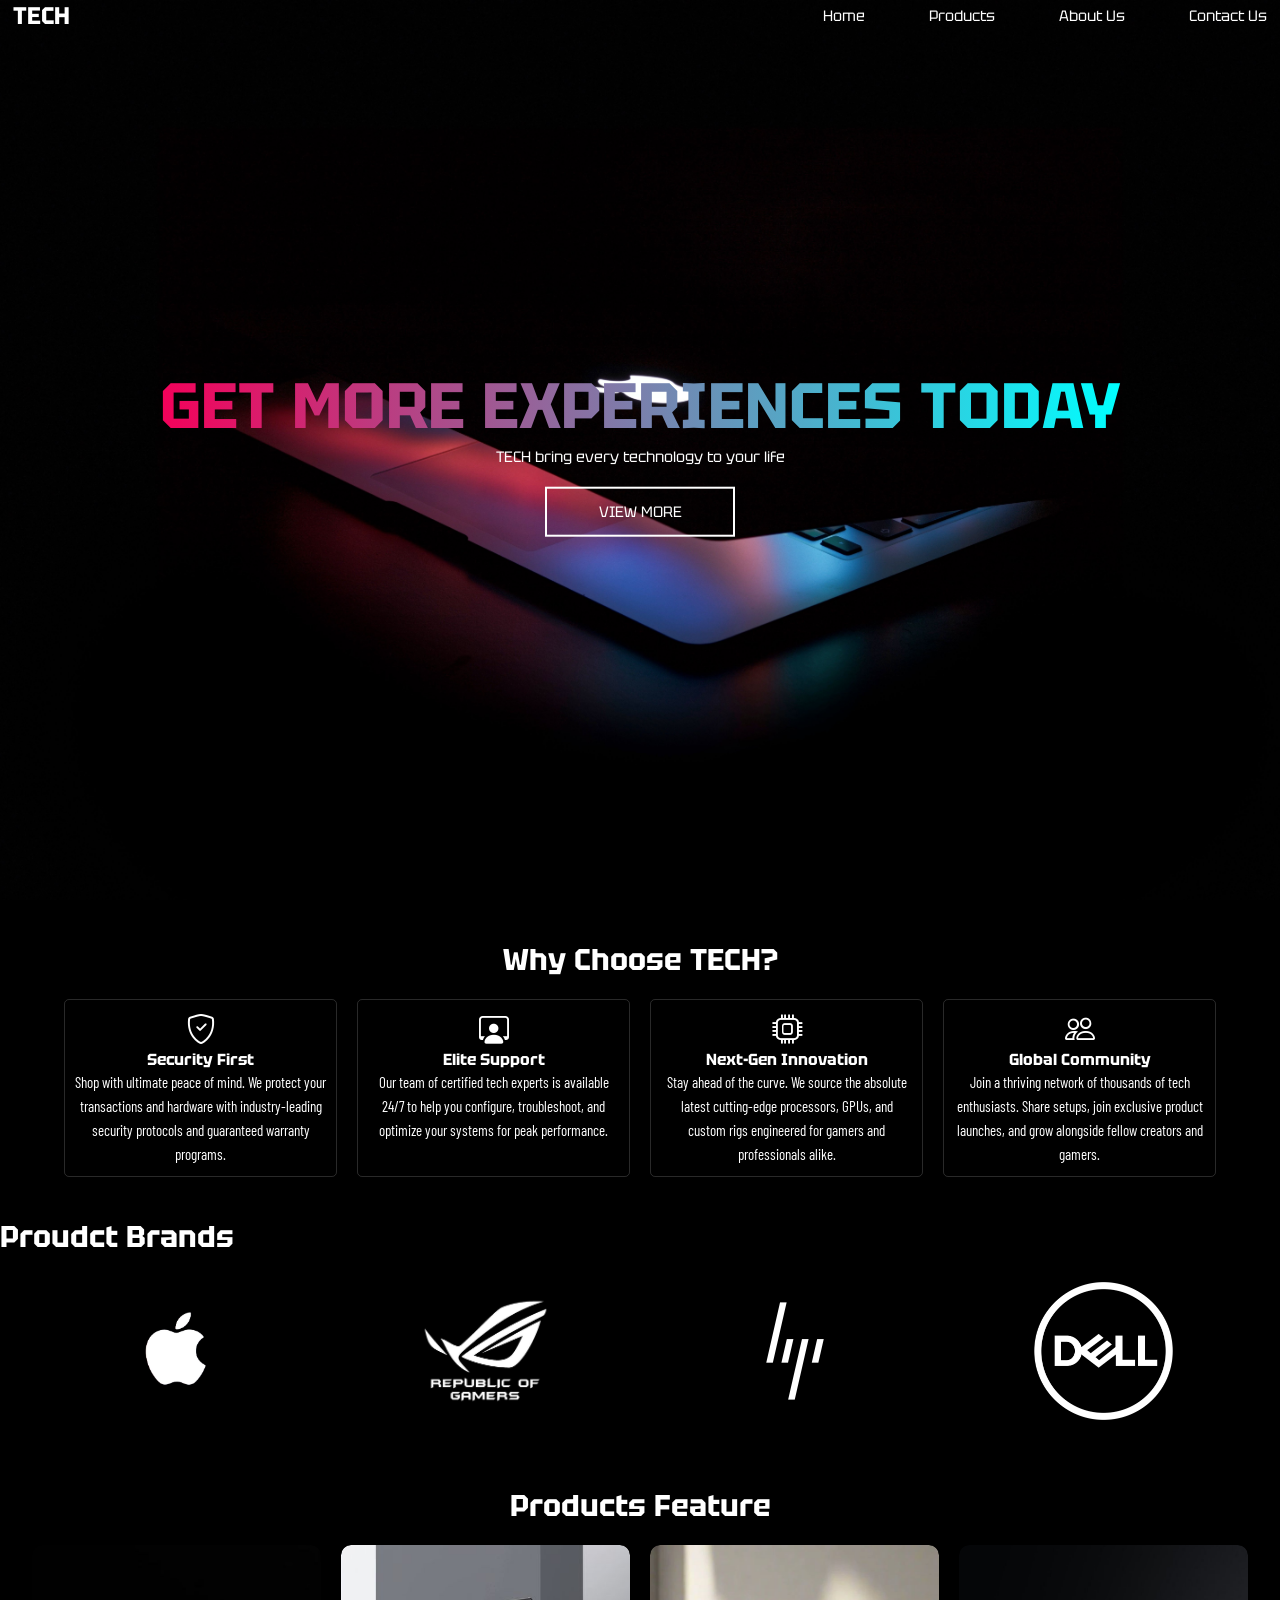
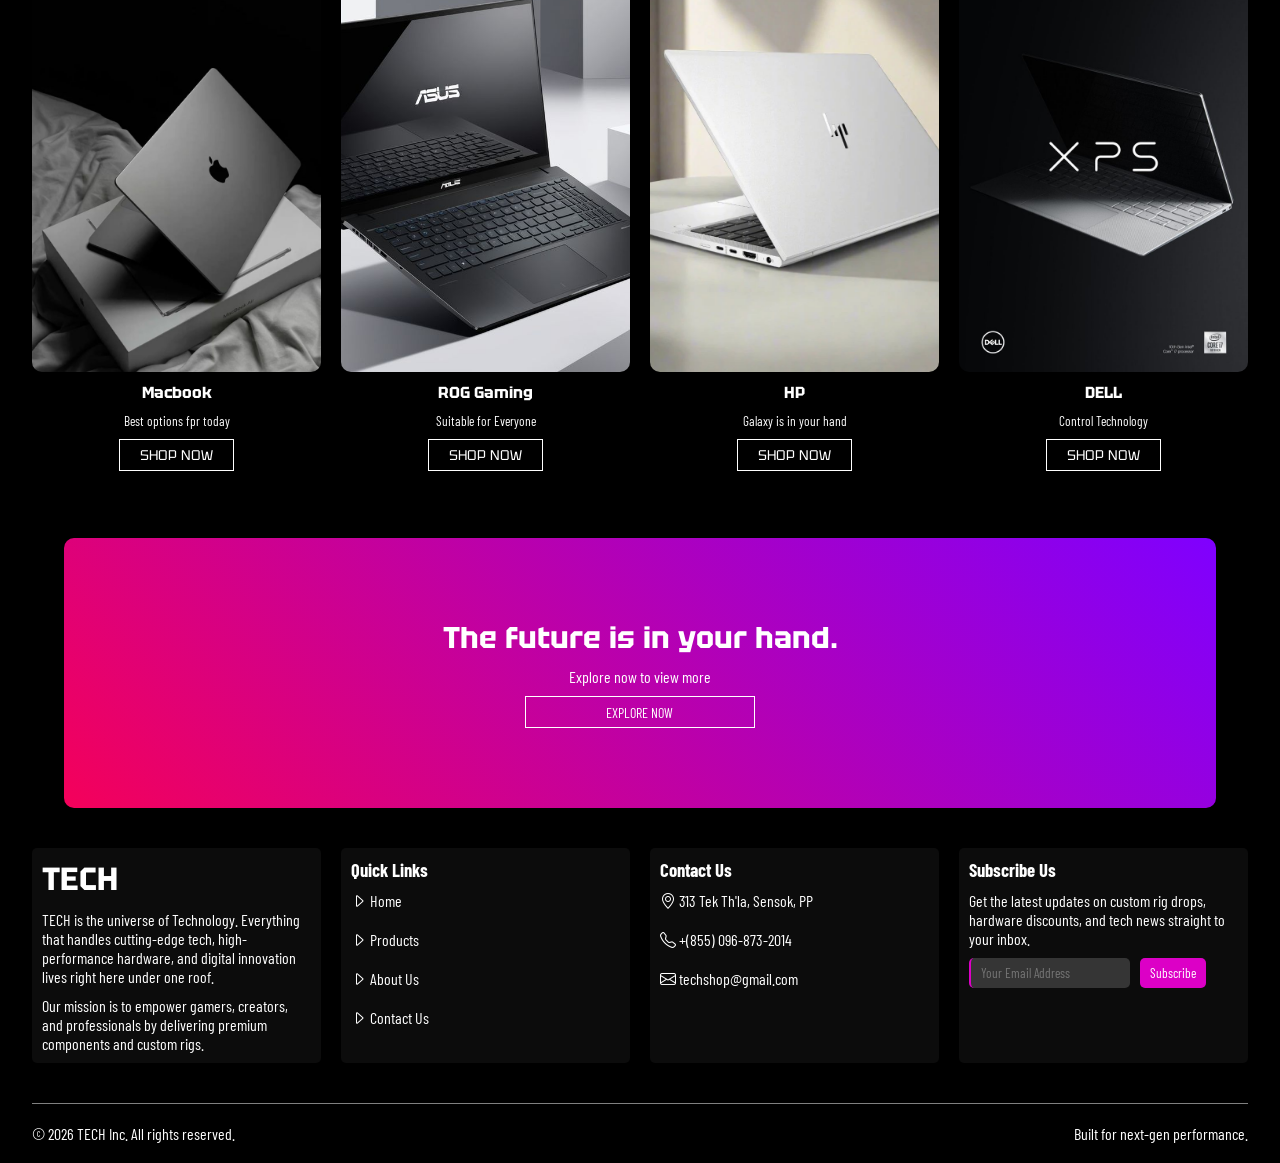
<file: index.html>
<!DOCTYPE html>
<html lang="en">
<head>
    <meta charset="UTF-8">
    <meta name="viewport" content="width=device-width, initial-scale=1.0">
    <title>Computer Shop</title>
    <link rel="stylesheet" href="./styles.css">
    <link rel="stylesheet" href="https://cdn.jsdelivr.net/npm/bootstrap-icons/font/bootstrap-icons.css">
    <link href='https://fonts.googleapis.com/css?family=Tektur' rel='stylesheet'>
    <link href='https://fonts.googleapis.com/css?family=Barlow Condensed' rel='stylesheet'>
</head>
<body>
    <div class="container">
        <div class="section-1">
            <div class="header">
                <div class="logo">
                    <h2>TECH</h2>
                </div>

                <div class="nav-bar">
                    <ul>
                        <li><a href="./index.html">Home</a></li>
                        <li><a href="./Products/product.html">Products</a></li>
                        <li><a href="./AboutUs/about.html">About Us</a></li>
                        <li><a href="./ContactUs/contact.html">Contact Us</a></li>
                    </ul>
                </div>
            </div>

            <div class="hero">
                <h1>GET MORE EXPERIENCES TODAY</h1>
                <p>TECH bring every technology to your life</p>
                <button><a href="./Products/product.html">VIEW MORE</a></button>
            </div>
        </div>

        <div class="section-2">
            <h2>Why Choose TECH?</h2>
            <div class="card-container">
                <div class="card">
                    <i class="bi bi-shield-check"></i>
                    <strong>Security First</strong>
                    <p>Shop with ultimate peace of mind. We protect your transactions and hardware with industry-leading security protocols and guaranteed warranty programs.</p>
                </div>
                <div class="card">
                    <i class="bi bi-person-workspace"></i>
                    <strong>Elite Support</strong>
                    <p>Our team of certified tech experts is available 24/7 to help you configure, troubleshoot, and optimize your systems for peak performance.</p>
                </div>
                <div class="card">
                    <i class="bi bi-cpu"></i>
                    <strong>Next-Gen Innovation</strong>
                    <p>Stay ahead of the curve. We source the absolute latest cutting-edge processors, GPUs, and custom rigs engineered for gamers and professionals alike.</p>
                </div>
                <div class="card">
                    <i class="bi bi-people"></i>
                    <strong>Global Community</strong>
                    <p>Join a thriving network of thousands of tech enthusiasts. Share setups, join exclusive product launches, and grow alongside fellow creators and gamers.</p>
                </div>
            </div>
        </div>

        <div class="section-3">
            <div class="products-brands">
                <h2>Proudct Brands</h2>

                <div class="brand-grid">
                    <div class="brand-card">
                        <img src="./assets/brands/apple.jpg" alt="">
                    </div>
                    <div class="brand-card">
                        <img src="./assets/brands/ROG.jpg" alt="">
                    </div>
                    <div class="brand-card">
                        <img src="./assets/brands/hp.jpg" alt="">
                    </div>
                    <div class="brand-card">
                        <img src="./assets/brands/dell.jpg" alt="">
                    </div>
                </div>
            </div>
        </div>

        <div class="section-4">
            <h2>Products Feature</h2>
            <div class="product-grid">
                <div class="product-card">
                    <img src="./assets/Macbook/macbook.jpg" alt="">
                    <strong>Macbook</strong>
                    <small>Best options fpr today</small>
                    <button><a href="./Products/product.html#macbook">SHOP NOW</a></button>
                </div>
                <div class="product-card">
                    <img src="./assets/ROG/ROG.jpg" alt="">
                    <strong>ROG Gaming</strong>
                    <small>Suitable for Everyone</small>
                    <button><a href="./Products/product.html#asus">SHOP NOW</a></button>

                </div>
                <div class="product-card">
                    <img src="./assets/HP/hp_1.jpg" alt="">
                    <strong>HP</strong>
                    <small>Galaxy is in your hand</small>
                    <button><a href="./Products/product.html#hp">SHOP NOW</a></button>

                </div>
                <div class="product-card">
                    <img src="./assets/dell/dell.jpg" alt="">
                    <strong>DELL</strong>
                    <small>Control Technology</small>
                    <button><a href="./Products/product.html#dell">SHOP NOW</a></button>

                </div>
            </div>
        </div>

        <div class="section-5">
            <div class="banner">
                <h2>The future is in your hand.</h2>
                <p>Explore now to view more</p>
                <button><a href="./Products/product.html">EXPLORE NOW</a></button>
            </div>
        </div>

        <div class="section-6">
            <div class="footer-container">
                <div class="footer-column">
                    <h1>TECH</h1>
                    <p>TECH is the universe of Technology. Everything that handles 
                        cutting-edge tech, high-performance hardware, and digital 
                        innovation lives right here under one roof.
                    </p>
                    <p>Our mission is to empower gamers, creators, and professionals
                        by delivering premium components and custom rigs.
                    </p>
                </div>
                <div class="footer-column">
                    <h3>Quick Links</h3>
                    <ul>
                        <li> <i class="bi bi-caret-right"></i> <a href="./index.html">Home</a></li>
                        <li> <i class="bi bi-caret-right"></i> <a href="./Products/product.html">Products</a></li>
                        <li> <i class="bi bi-caret-right"></i> <a href="./AboutUs/about.html">About Us</a></li>
                        <li> <i class="bi bi-caret-right"></i> <a href="./ContactUs/contact.html">Contact Us</a></li>
                    </ul>
                </div>
                <div class="footer-column">
                    <h3>Contact Us</h3>
                    <ul class="contact-info">
                        <li><i class="bi bi-geo-alt"></i> 313 Tek Th'la, Sensok, PP</li>
                        <li><i class="bi bi-telephone"></i> +(855) 096-873-2014</li>
                        <li><i class="bi bi-envelope"></i> techshop@gmail.com</li>
                    </ul>
                </div>
                <div class="footer-column">
                    <h3>Subscribe Us</h3>
                    <p class="subscribe-text">Get the latest updates on custom rig drops, hardware discounts, and tech news straight to your inbox.</p>
                    <form class="subscribe-form" action="#">
                        <input type="email" placeholder="Your Email Address" required>
                        <button>Subscribe</button>
                    </form>
                </div>
            </div>

            <div class="footer-bottom">
                <p>&copy; 2026 TECH Inc. All rights reserved.</p>
                <p>Built for next-gen performance.</p>

            </div>
        </div>
            
    </div>
</body>
</html>
</file>
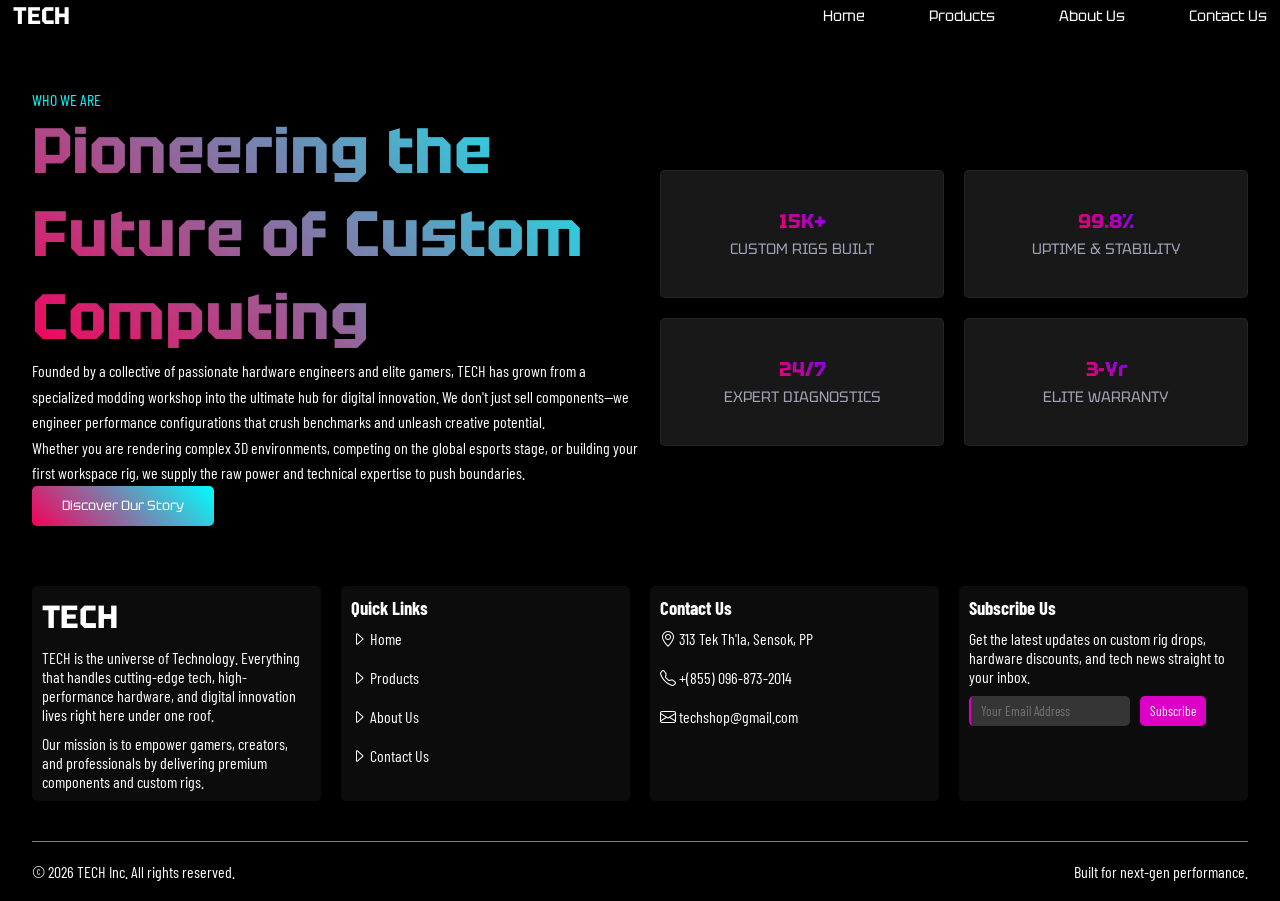
<file: AboutUs/about.html>
<!DOCTYPE html>
<html lang="en">
<head>
    <meta charset="UTF-8">
    <meta name="viewport" content="width=device-width, initial-scale=1.0">
    <title>About TECH</title>
    <link rel="stylesheet" href="./about.css">
    <link rel="stylesheet" href="https://cdn.jsdelivr.net/npm/bootstrap-icons/font/bootstrap-icons.css">
    <link href='https://fonts.googleapis.com/css?family=Tektur' rel='stylesheet'>
    <link href='https://fonts.googleapis.com/css?family=Barlow Condensed' rel='stylesheet'>
</head>
<body>
    <div class="container">
        <div class="section-1">
            <div class="header">
                <div class="logo">
                    <h2>TECH</h2>
                </div>

                <div class="nav-bar">
                    <ul>
                        <li><a href="../index.html">Home</a></li>
                        <li><a href="../Products/product.html">Products</a></li>
                        <li><a href="../AboutUs/about.html">About Us</a></li>
                        <li><a href="../ContactUs/contact.html">Contact Us</a></li>
                    </ul>
                </div>
            </div>
        </div>

        <div class="section-about">
            <div class="about-container">
                <div class="about-content">
                    <span class="sub-heading">WHO WE ARE</span>
                    <h2>Pioneering the Future of Custom Computing</h2>
                    <p>Founded by a collective of passionate hardware engineers and elite gamers, TECH has grown from a specialized modding workshop into the ultimate hub for digital innovation. We don't just sell components—we engineer performance configurations that crush benchmarks and unleash creative potential.</p>
                    <p>Whether you are rendering complex 3D environments, competing on the global esports stage, or building your first workspace rig, we supply the raw power and technical expertise to push boundaries.</p>
                    <button class="about-btn">Discover Our Story</button>
                </div>

                <div class="about-stats-grid">
                    <div class="stat-box">
                        <h3>15K+</h3>
                        <p>Custom Rigs Built</p>
                    </div>
                    <div class="stat-box">
                        <h3>99.8%</h3>
                        <p>Uptime & Stability</p>
                    </div>
                    <div class="stat-box">
                        <h3>24/7</h3>
                        <p>Expert Diagnostics</p>
                    </div>
                    <div class="stat-box">
                        <h3>3-Yr</h3>
                        <p>Elite Warranty</p>
                    </div>
                </div>
            </div>
        </div>

        <div class="footer-section">
            <div class="footer-container">
                <div class="footer-column">
                    <h1>TECH</h1>
                    <p>TECH is the universe of Technology. Everything that handles cutting-edge tech, high-performance hardware, and digital innovation lives right here under one roof.</p>
                    <p>Our mission is to empower gamers, creators, and professionals by delivering premium components and custom rigs.</p>
                </div>
                <div class="footer-column">
                    <h3>Quick Links</h3>
                    <ul>
                        <li> <i class="bi bi-caret-right"></i> <a href="../index.html">Home</a></li>
                        <li> <i class="bi bi-caret-right"></i> <a href="../Products/product.html">Products</a></li>
                        <li> <i class="bi bi-caret-right"></i> <a href="../AboutUs/about.html">About Us</a></li>
                        <li> <i class="bi bi-caret-right"></i> <a href="../ContactUs/contact.html">Contact Us</a></li>
                    </ul>
                </div>
                <div class="footer-column">
                    <h3>Contact Us</h3>
                    <ul class="contact-info">
                        <li><i class="bi bi-geo-alt"></i> 313 Tek Th'la, Sensok, PP</li>
                        <li><i class="bi bi-telephone"></i> +(855) 096-873-2014</li>
                        <li><i class="bi bi-envelope"></i> techshop@gmail.com</li>
                    </ul>
                </div>
                <div class="footer-column">
                    <h3>Subscribe Us</h3>
                    <p class="subscribe-text">Get the latest updates on custom rig drops, 
                        hardware discounts, and tech news straight to your inbox.</p>
                    <form class="subscribe-form" action="#">
                        <input type="email" placeholder="Your Email Address" required>
                        <button>Subscribe</button>
                    </form>
                </div>
            </div>

            <div class="footer-bottom">
                <p>&copy; 2026 TECH Inc. All rights reserved.</p>
                <p>Built for next-gen performance.</p>
            </div>
        </div>
    </div>
</body>
</html>
</file>
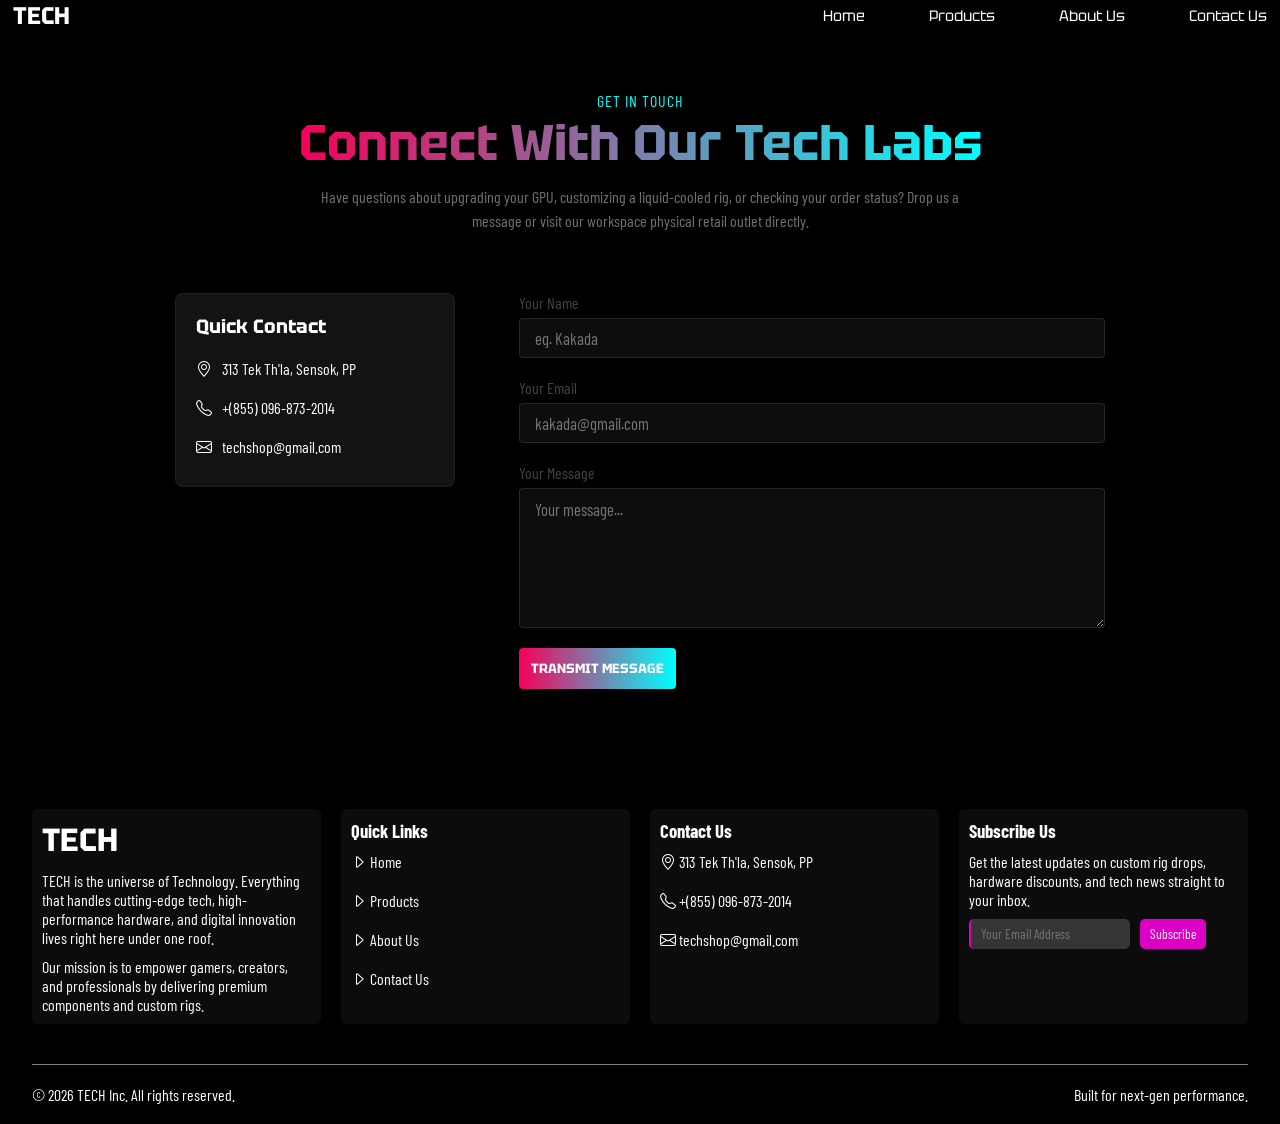
<file: ContactUs/contact.html>
<!DOCTYPE html>
<html lang="en">
<head>
    <meta charset="UTF-8">
    <meta name="viewport" content="width=device-width, initial-scale=1.0">
    <title>Contact TECH</title>
    <link rel="stylesheet" href="./contact.css">
    <link rel="stylesheet" href="https://cdn.jsdelivr.net/npm/bootstrap-icons/font/bootstrap-icons.css">
    <link href='https://fonts.googleapis.com/css?family=Tektur' rel='stylesheet'>
    <link href='https://fonts.googleapis.com/css?family=Barlow Condensed' rel='stylesheet'>
</head>
<body>
    <div class="container">
        <div class="section-1">
            <div class="header">
                <div class="logo">
                    <h2>TECH</h2>
                </div>

                <div class="nav-bar">
                    <ul>
                        <li><a href="../index.html">Home</a></li>
                        <li><a href="../Products/product.html">Products</a></li>
                        <li><a href="../AboutUs/about.html">About Us</a></li>
                        <li><a href="../ContactUs/contact.html">Contact Us</a></li>
                    </ul>  
                </div>
            </div>
        </div>

        <div class="contact-section">
            <div class="contact-container">
                <span class="sub-heading">GET IN TOUCH</span>
                <h2>Connect With Our Tech Labs</h2>
                <p class="description">Have questions about upgrading your GPU, 
                    customizing a liquid-cooled rig, or checking your order status? 
                    Drop us a message or visit our workspace physical retail outlet 
                    directly.
                </p>

                <div class="contact-content">
                    <div class="contact-info">
                        <h3>Quick Contact</h3>
                        <ul>
                            <li><i class="bi bi-geo-alt"></i>313 Tek Th'la, Sensok, PP</li>
                            <li><i class="bi bi-telephone"></i>+(855) 096-873-2014</li>
                            <li><i class="bi bi-envelope"></i> techshop@gmail.com</li>
                        </ul>
                    </div>

                    <div class="contact-text">
                        <form action="#" method="POST" class="contact-form">
                            <div class="form-group">
                                <label for="name">Your Name</label>
                                <input type="text" id="name" placeholder="eg. Kakada" required>
                            </div>

                            <div class="form-group">
                                <label for="email">Your Email</label>
                                <input type="email" name="email" id="email" placeholder="kakada@gmail.com" required>
                            </div>

                            <div class="form-group">
                                <label for="message">Your Message</label>
                                <textarea name="message" id="message" placeholder="Your message..." required></textarea>
                            </div>

                            <button type="submit" class="submit-btn">TRANSMIT MESSAGE</button>
                        </form>
                    </div>

                </div>
            </div>
        </div>

        <div class="footer-section">
            <div class="footer-container">
                <div class="footer-column">
                    <h1>TECH</h1>
                    <p>TECH is the universe of Technology. Everything that handles cutting-edge tech, high-performance hardware, and digital innovation lives right here under one roof.</p>
                    <p>Our mission is to empower gamers, creators, and professionals by delivering premium components and custom rigs.</p>
                </div>
                <div class="footer-column">
                    <h3>Quick Links</h3>
                    <ul>
                        <li> <i class="bi bi-caret-right"></i> <a href="../index.html">Home</a></li>
                        <li> <i class="bi bi-caret-right"></i> <a href="../Products/product.html">Products</a></li>
                        <li> <i class="bi bi-caret-right"></i> <a href="../AboutUs/about.html">About Us</a></li>
                        <li> <i class="bi bi-caret-right"></i> <a href="../ContactUs/contact.html">Contact Us</a></li>
                    </ul>
                </div>
                <div class="footer-column">
                    <h3>Contact Us</h3>
                    <ul class="contact-box">
                        <li><i class="bi bi-geo-alt"></i> 313 Tek Th'la, Sensok, PP</li>
                        <li><i class="bi bi-telephone"></i> +(855) 096-873-2014</li>
                        <li><i class="bi bi-envelope"></i> techshop@gmail.com</li>
                    </ul>
                </div>
                <div class="footer-column">
                    <h3>Subscribe Us</h3>
                    <p class="subscribe-text">Get the latest updates on custom rig drops, 
                        hardware discounts, and tech news straight to your inbox.</p>
                    <form class="subscribe-form" action="#">
                        <input type="email" placeholder="Your Email Address" required>
                        <button>Subscribe</button>
                    </form>
                </div>
            </div>

            <div class="footer-bottom">
                <p>&copy; 2026 TECH Inc. All rights reserved.</p>
                <p>Built for next-gen performance.</p>
            </div>
        </div>
    </div>
</body>
</html>
</file>
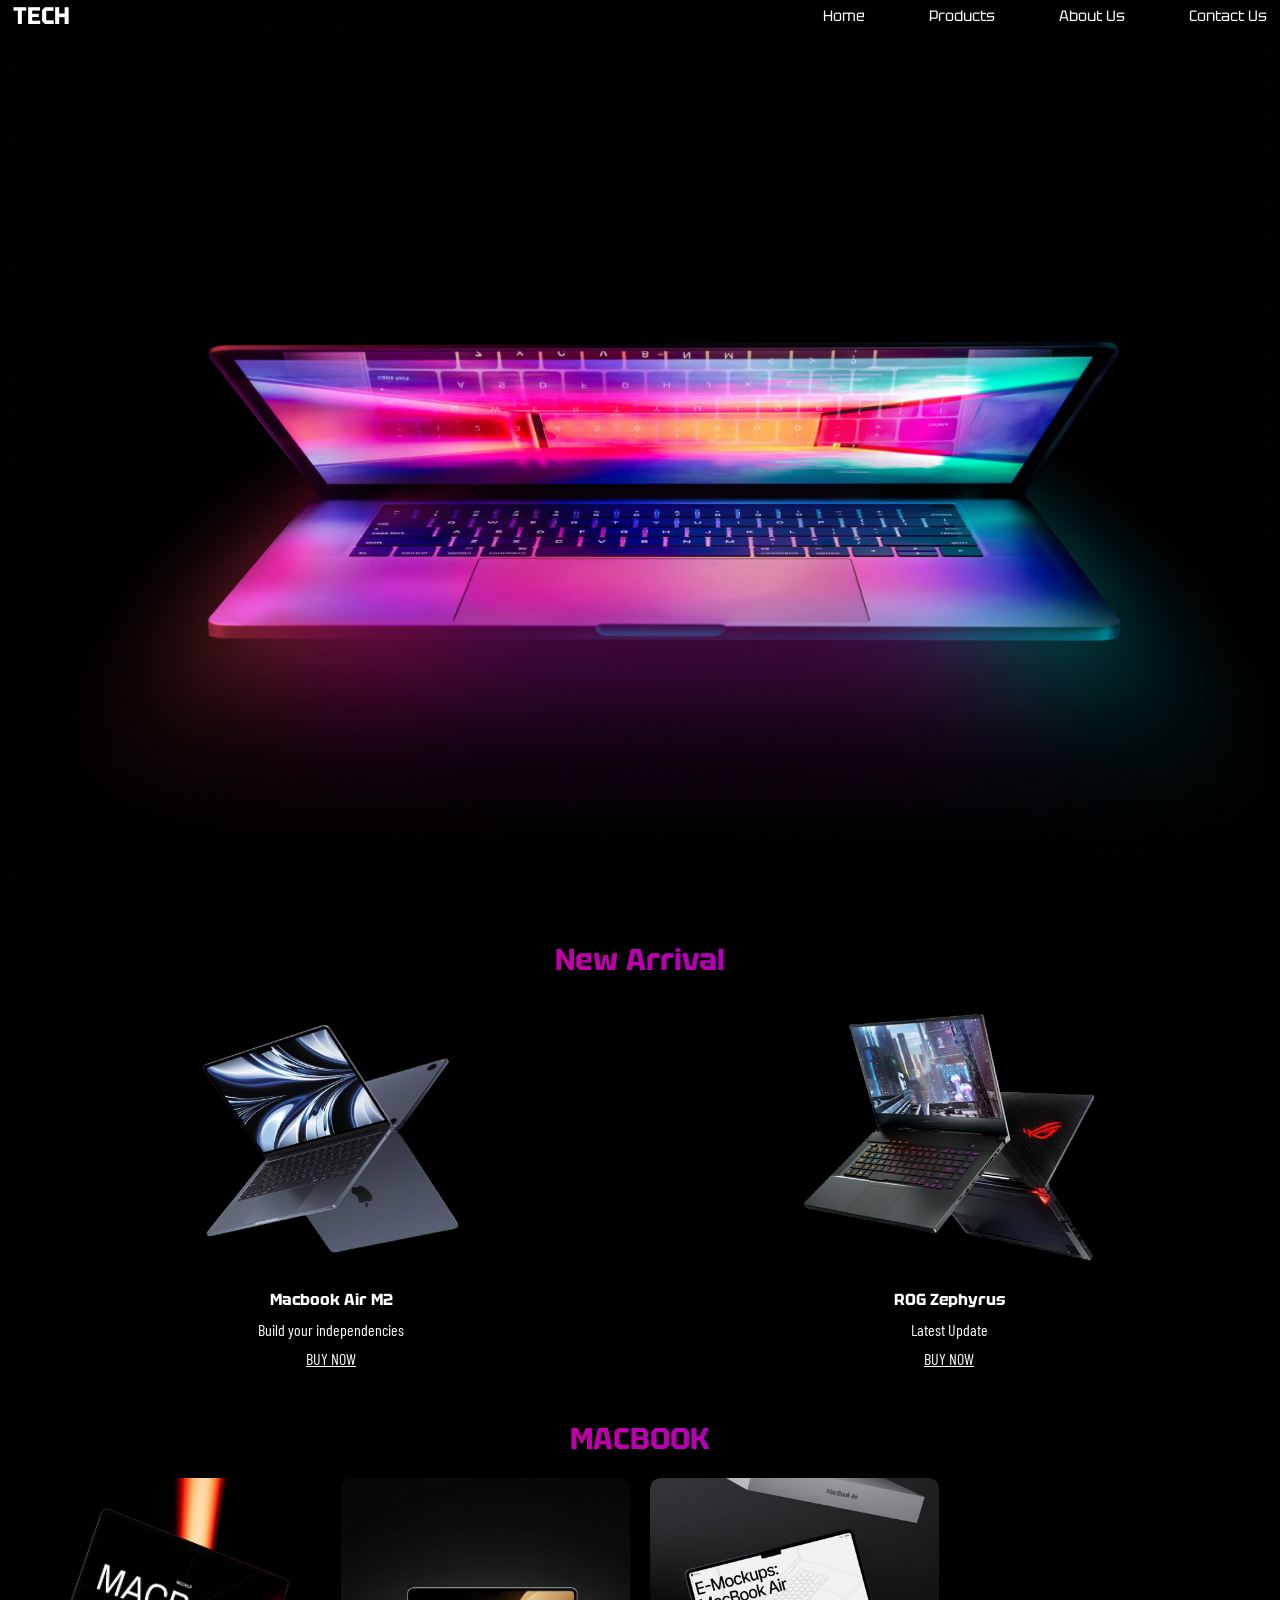
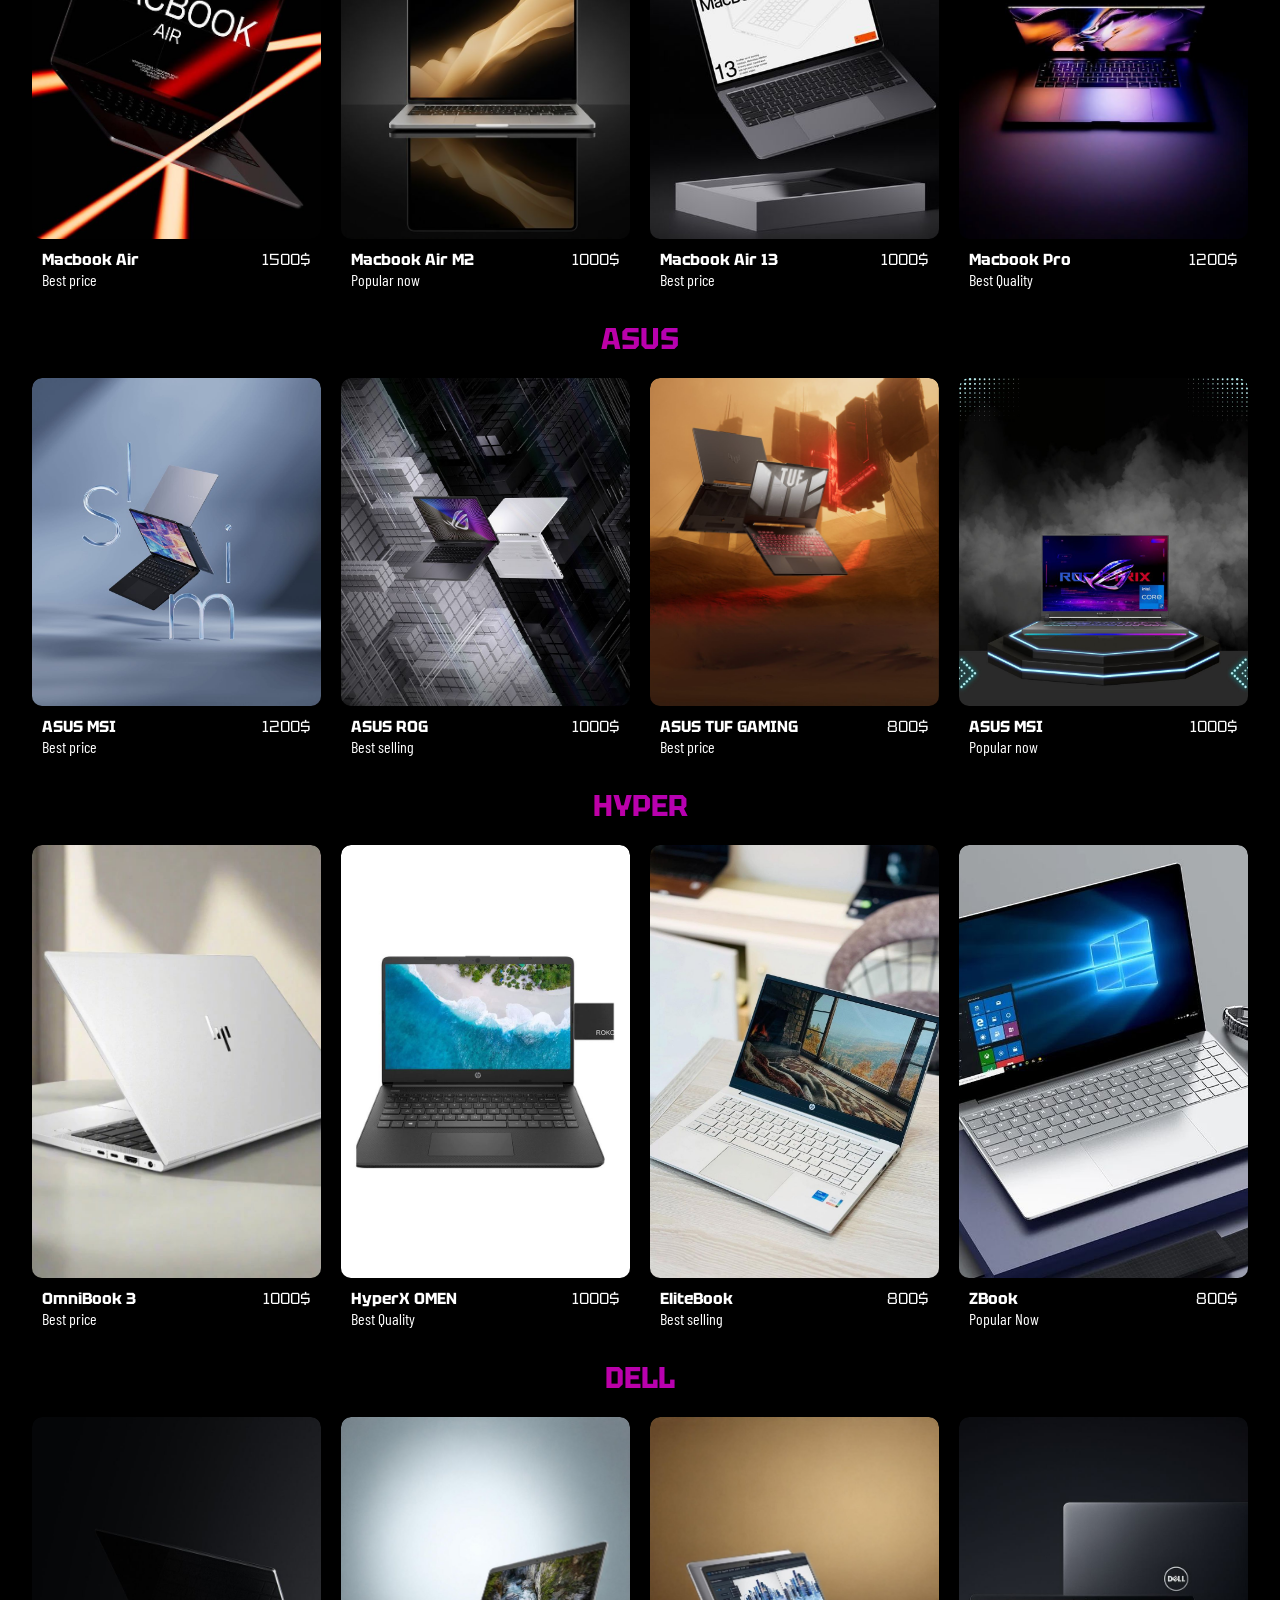
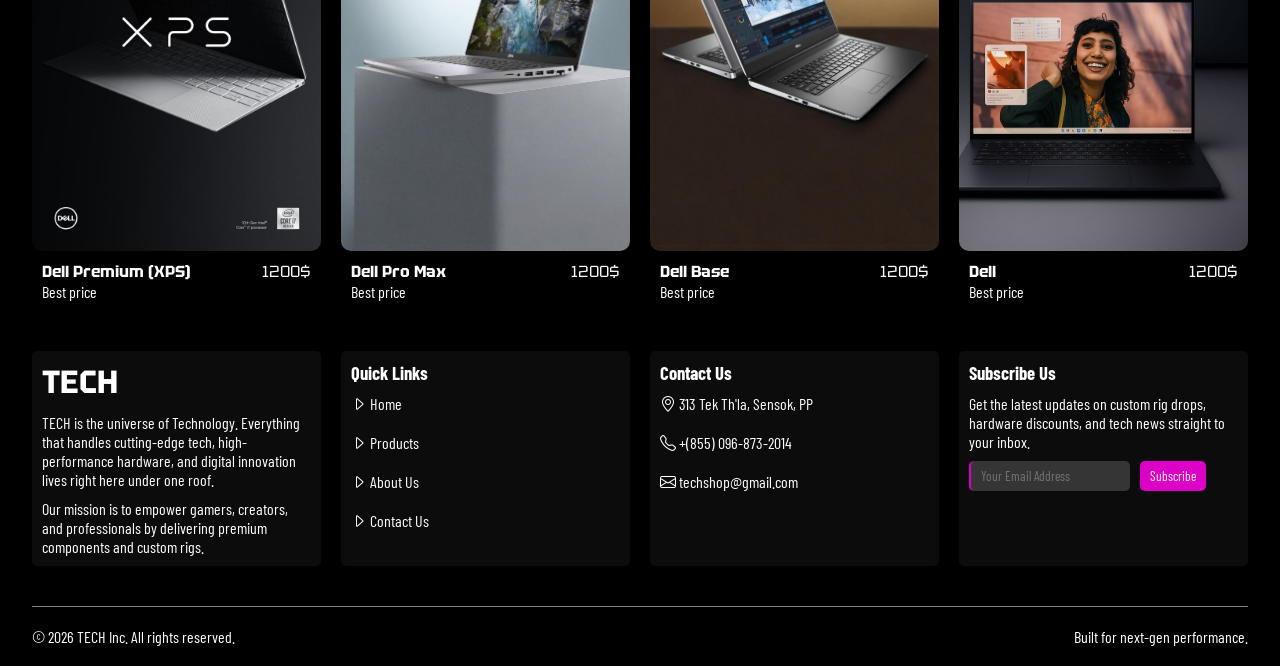
<file: Products/product.html>
<!DOCTYPE html>
<html lang="en">
<head>
    <meta charset="UTF-8">
    <meta name="viewport" content="width=device-width, initial-scale=1.0">
    <title>Products</title>
    <link rel="stylesheet" href="./products.css">
    <link rel="stylesheet" href="https://cdn.jsdelivr.net/npm/bootstrap-icons/font/bootstrap-icons.css">
    <link href='https://fonts.googleapis.com/css?family=Tektur' rel='stylesheet'>
    <link href='https://fonts.googleapis.com/css?family=Barlow Condensed' rel='stylesheet'>
</head>
<body>
    <div class="container">
        <div class="section-1">
            <div class="header">
                <div class="logo">
                    <h2>TECH</h2>
                </div>

                <div class="nav-bar">
                    <ul>
                        <li><a href="../index.html">Home</a></li>
                        <li><a href="../Products/product.html">Products</a></li>
                        <li><a href="../AboutUs/about.html">About Us</a></li>
                        <li><a href="../ContactUs/contact.html">Contact Us</a></li>
                    </ul>  
                </div>
            </div>
            <div class="hero">
            </div>
        </div>

        <div class="section-2">
            <h2>New Arrival</h2>

            <div class="new-arrival-container">
                <div class="new-arrival">
                    <img src="../assets/Macbook/macbook.png" alt="">
                    <strong>Macbook Air M2</strong>
                    <p>Build your independencies</p>
                    <a href="#">BUY NOW</a>

                </div>
                <div class="new-arrival">
                    <img src="../assets/ROG/ROG_2.png" alt="">
                    <strong>ROG Zephyrus</strong>
                    <p>Latest Update</p>
                    <a href="#">BUY NOW</a>
                </div>
            </div>
        </div>

        <div class="section-3">
            <div class="product-container">
                <h2 id="macbook">MACBOOK</h2>
                <div class="laptop-container">
                    <div class="product">
                        <img src="../assets/Macbook/mac_1.jpg" alt="">
                        <div class="product-text">
                            <div class="name">
                                <strong>Macbook Air</strong>
                                <p>Best price</p>
                            </div>
                            <div class="price">
                                <p>1500$</p>
                            </div>
                        </div>
                    </div>
                    <div class="product">
                        <img src="../assets/Macbook/mac_2.jpg" alt="">
                        <div class="product-text">
                            <div class="name">
                                <strong>Macbook Air M2</strong>
                                <p>Popular now</p>
                            </div>
                            <div class="price">
                                <p>1000$</p>
                            </div>
                        </div>
                    </div>
                    <div class="product">
                        <img src="../assets/Macbook/mac_3.jpg" alt="">
                        <div class="product-text">
                            <div class="name">
                                <strong>Macbook Air 13</strong>
                                <p>Best price</p>
                            </div>
                            <div class="price">
                                <p>1000$</p>
                            </div>
                        </div>
                    </div>
                    <div class="product">
                        <img src="../assets/Macbook/mac_4.jpg" alt="">
                        <div class="product-text">
                            <div class="name">
                                <strong>Macbook Pro</strong>
                                <p>Best Quality</p>
                            </div>
                            <div class="price">
                                <p>1200$</p>
                            </div>
                        </div>

                    </div>
                </div>
                <h2 id="asus">ASUS</h2>
                <div class="laptop-container">
                    <div class="product">
                        <img src="../assets/ROG/asus_1.jpg" alt="">
                        <div class="product-text">
                            <div class="name">
                                <strong>ASUS MSI</strong>
                                <p>Best price</p>
                            </div>
                            <div class="price">
                                <p>1200$</p>
                            </div>
                        </div>
                    </div>
                    <div class="product">
                        <img src="../assets/ROG/asus_2.jpg" alt="">
                        <div class="product-text">
                            <div class="name">
                                <strong>ASUS ROG</strong>
                                <p>Best selling</p>
                            </div>
                            <div class="price">
                                <p>1000$</p>
                            </div>
                        </div>
                    </div>
                    <div class="product">
                        <img src="../assets/ROG/asus_3.jpg" alt="">
                        <div class="product-text">
                            <div class="name">
                                <strong>ASUS TUF GAMING</strong>
                                <p>Best price</p>
                            </div>
                            <div class="price">
                                <p>800$</p>
                            </div>
                        </div>
                    </div>
                    <div class="product">
                        <img src="../assets/ROG/asus_4.jpg" alt="">
                        <div class="product-text">
                            <div class="name">
                                <strong>ASUS MSI</strong>
                                <p>Popular now</p>
                            </div>
                            <div class="price">
                                <p>1000$</p>
                            </div>
                        </div>
                    </div>
                </div>

                <h2 id="hp">HYPER</h2>
                <div class="laptop-container">
                    <div class="product">
                        <img src="../assets/HP/hp_1.jpg" alt="">
                        <div class="product-text">
                            <div class="name">
                                <strong>OmniBook 3</strong>
                                <p>Best price</p>
                            </div>
                            <div class="price">
                                <p>1000$</p>
                            </div>
                        </div>
                    </div>
                    <div class="product">
                        <img src="../assets/HP/hp_2.jpg" alt="">
                        <div class="product-text">
                            <div class="name">
                                <strong>HyperX OMEN </strong>
                                <p>Best Quality</p>
                            </div>
                            <div class="price">
                                <p>1000$</p>
                            </div>
                        </div>
                    </div>
                    <div class="product">
                        <img src="../assets/HP/hp_3.jpg" alt="">
                        <div class="product-text">
                            <div class="name">
                                <strong>EliteBook</strong>
                                <p>Best selling</p>
                            </div>
                            <div class="price">
                                <p>800$</p>
                            </div>
                        </div>
                    </div>
                    <div class="product">
                        <img src="../assets/HP/hp_4.jpg" alt="">
                        <div class="product-text">
                            <div class="name">
                                <strong>ZBook</strong>
                                <p>Popular Now</p>
                            </div>
                            <div class="price">
                                <p>800$</p>
                            </div>
                        </div>
                    </div>
                    
                </div>

                <h2 id="dell">DELL</h2>

                <div class="laptop-container">
                    <div class="product">
                        <img src="../assets/dell/dell.jpg" alt="">
                        <div class="product-text">
                            <div class="name">
                                <strong>Dell Premium (XPS)</strong>
                                <p>Best price</p>
                            </div>
                            <div class="price">
                                <p>1200$</p>
                            </div>
                        </div>
                    </div>

                    <div class="product">
                        <img src="../assets/dell/dell_2.jpg" alt="">
                        <div class="product-text">
                            <div class="name">
                                <strong>Dell Pro Max</strong>
                                <p>Best price</p>
                            </div>
                            <div class="price">
                                <p>1200$</p>
                            </div>
                        </div>
                    </div>

                    <div class="product">
                        <img src="../assets/dell/dell_3.jpg" alt="">
                        <div class="product-text">
                            <div class="name">
                                <strong>Dell Base</strong>
                                <p>Best price</p>
                            </div>
                            <div class="price">
                                <p>1200$</p>
                            </div>
                        </div>
                    </div>

                    <div class="product">
                        <img src="../assets/dell/dell_4.jpg" alt="">
                        <div class="product-text">
                            <div class="name">
                                <strong>Dell</strong>
                                <p>Best price</p>
                            </div>
                            <div class="price">
                                <p>1200$</p>
                            </div>
                        </div>
                    </div>
                </div>
            </div>
        </div>

        <div class="footer-section">
            <div class="footer-container">
                <div class="footer-column">
                    <h1>TECH</h1>
                    <p>TECH is the universe of Technology. Everything that handles cutting-edge tech, high-performance hardware, and digital innovation lives right here under one roof.</p>
                    <p>Our mission is to empower gamers, creators, and professionals by delivering premium components and custom rigs.</p>
                </div>
                <div class="footer-column">
                    <h3>Quick Links</h3>
                    <ul>
                        <li> <i class="bi bi-caret-right"></i> <a href="../index.html">Home</a></li>
                        <li> <i class="bi bi-caret-right"></i> <a href="../Products/product.html">Products</a></li>
                        <li> <i class="bi bi-caret-right"></i> <a href="../AboutUs/about.html">About Us</a></li>
                        <li> <i class="bi bi-caret-right"></i> <a href="../ContactUs/contact.html">Contact Us</a></li>
                    </ul>
                </div>
                <div class="footer-column">
                    <h3>Contact Us</h3>
                    <ul class="contact-info">
                        <li><i class="bi bi-geo-alt"></i> 313 Tek Th'la, Sensok, PP</li>
                        <li><i class="bi bi-telephone"></i> +(855) 096-873-2014</li>
                        <li><i class="bi bi-envelope"></i> techshop@gmail.com</li>
                    </ul>
                </div>
                <div class="footer-column">
                    <h3>Subscribe Us</h3>
                    <p class="subscribe-text">Get the latest updates on custom rig drops, 
                        hardware discounts, and tech news straight to your inbox.</p>
                    <form class="subscribe-form" action="#">
                        <input type="email" placeholder="Your Email Address" required>
                        <button>Subscribe</button>
                    </form>
                </div>
            </div>

            <div class="footer-bottom">
                <p>&copy; 2026 TECH Inc. All rights reserved.</p>
                <p>Built for next-gen performance.</p>
            </div>
        </div>
    </div>
</body>
</html>
</file>
<file: styles.css>
*{
    margin: 0;
    padding: 0;
    box-sizing: border-box;
}

:root{
    --h1-font:clamp(30px, 5vw, 80px);
    --h2-font:clamp(20px, 5vw, 30px);
    --Tekture:"Tektur";
}

body{
    background-color: black;
    color: white;
}

.container{
    display: flex;
    flex-direction: column;
}

.section-1{
    flex-direction: row;
    padding: 0 1vw;
    height: 100vh;
    width: 100%;
    background-image: url("./assets/black-bg.jpg");
    background-repeat: no-repeat;
    background-size: cover;
    background-position: center;
    color: white;
    font-family: "Tektur";
    position: relative;
}

.header{
    display: flex;
    justify-content: space-between;
    align-items: center;
}

.nav-bar ul{
    display: flex;
    gap: 5vw;
    align-self: center;
    list-style: none;
}

.nav-bar ul li a{
    text-decoration: none;
    color: white;
    font-size: clamp(10px, 3vw, 15px);
}

.hero{
    position: absolute;
    width: 100%;
    top: 50%;
    left: 50%;
    transform: translate(-50%,-50%);
    display: flex;
    justify-content:center;
    align-items: center;
    flex-direction: column;
    text-align: center;
}

.hero h1{
    background: linear-gradient(90deg, rgb(244, 1, 90) 0%, aqua 100%);
    -webkit-background-clip: text;
    background-clip: text;
    -webkit-text-fill-color: transparent;
    font-size: var(--h1-font);
    font-weight: bold;
}

.hero p{
    font-size: clamp(10px, 3vw, 15px);
}

.hero button{
    font-size: clamp(8px, 3vw, 15px);
    font-family: "Tektur";
    margin-top: 20px;
    padding: 1vw 4vw;
    background-color: transparent;
    border: 2px solid white;
    color: white;
}

.hero button a{
    text-decoration: none;
    color: white;
    font-family: var(--Tekture);
}

.section-2{
    display: flex;
    justify-content: center;
    align-items: center;
    flex-direction: column;
    margin-top: 40px;
    width: 100%;
    font-family: "Tektur";
}

.card-container{
    display: grid;
    width: 90%;
    margin: 0 auto;
    gap: 20px;
    grid-template-columns: repeat(4, 1fr);
    margin-top: 20px;
}

.section-2 h2{
    font-size: var(--h2-font);
}

.card{
    display: flex;
    flex-direction: column;
    text-align: center;
    border: 1px solid rgba(255, 255, 255, 0.16);
    padding: 10px;
    border-radius: 5px;
    transition: all 0.1s ease-in;
}

.card:hover{
    transform: translateY(-5px);
    box-shadow: rgba(190, 190, 190, 0.36) 0px 1px 3px 0px,
     rgba(27, 31, 35, 0.15) 0px 0px 0px 1px;
}

.card i{
    font-size: clamp(20px, 4vw, 30px);
}

.card p{
    font-family: "Barlow Condensed";
    line-height: 1.6;
    font-size: clamp(10px, 4vw, 15px);
}

.section-3{
    display: flex;
    flex-direction: column;
    width: 100%;
    margin-top: 40px;
}

.section-3 h2{
    font-size: var(--h2-font);
    justify-self: center;
    font-family: var(--Tekture);
}

.brand-grid{
    display: grid;
    grid-template-columns: repeat(4, 1fr);
    width: 95%;
    margin: 20px auto;
    gap: 20px;
}

.brand-card{
    height: 150px;
    overflow: hidden;
    border-radius: 10px;
}

.brand-card img{
    width: 100%;
    height: 100%;
    object-fit: contain;
}

.section-4{
    display: flex;
    flex-direction: column;
    width: 100%;
    margin-top: 40px;
}

.section-4 h2{
    font-size: var(--h2-font);
    text-align: center;
    font-family: var(--Tekture);
}

.product-grid{
    display: grid;
    grid-template-columns: repeat(4, 1fr);
    width: 95%;
    margin: 20px auto;
    gap: 20px;
}

.product-card{
    display: flex;
    flex-direction: column;
    color: white;
    gap: 10px;
    font-family: var(--Tekture);
    overflow: hidden;
    border-radius: 10px;
    text-align: center;
}

.product-card small{
    font-family: "Barlow Condensed";
}

.product-card button{
    align-self: center;
    width: 40%;
    padding: 0.5vw 0;
    color: white;
    font-family: var(--Tekture);
    font-size: clamp(10px, 3vw, 14px);
    background-color: transparent;
    border: 1px solid white;
}

.product-card button a{
    text-decoration: none;
    color: white;
}

.product-card button:hover,
.product-card button:hover a{
    background-color: white;
    color: black;
}

.product-card img{
    width: 100%;
    height: 80%;
    border-radius: 10px;
    object-fit: cover;
}

.section-5{
    width: 100%;
    margin-top: 40px;
}

.banner{
    width: 90%;
    height: 30vh;
    background: linear-gradient(45deg, rgb(244, 1, 90) 0%, rgb(127, 0, 255) 100%);
    margin: 0 auto;
    border-radius: 10px;

    display: flex;
    flex-direction: column;
    justify-content: center;
    align-items: center;
    color: white;
    gap: 10px;

    text-align: center;
}

.banner h2{
    font-family: var(--Tekture);
    font-size: var(--h2-font);
}

.banner p{
    font-family: "Barlow Condensed";
}

.banner button{
    align-self: center;
    width: 20%;
    padding: 0.5vw 0;
    color: white;
    font-size: clamp(5px, 3vw, 14px);
    background-color: transparent;
    border: 1px solid white;
    font-family: "Barlow Condensed";
}

.banner button a{
    text-decoration: none;
    color: white;
}

.banner button:hover a,
.banner button:hover{
    background-color: white;
    color: black;
}

.section-6{
    display: flex;
    margin-top: 40px;
    flex-direction: column;
}

.footer-container{
    display: grid;
    grid-template-columns: repeat(auto-fit, minmax(200px, 1fr));
    width: 95%;
    margin: 0 auto;
    gap: 20px;
}

.footer-column{
    display: flex;
    flex-direction: column;
    gap: 10px;
    font-family: "Barlow Condensed";
    padding: 10px;
    border-radius: 5px;
    background-color: rgba(255, 255, 255, 0.047);
    transition: 0.1s ease-in;
}

.footer-column:hover{
    background-color: rgba(255, 255, 255, 0.167);
}

.footer-column h1{
    align-self: baseline;
    font-family: var(--Tekture);
}

.footer-column ul{
    display: flex;
    flex-direction: column;
    gap: 20px;
    list-style: none;
}

.footer-column ul li a{
    text-decoration: none;
    color: white;
}

.footer-column ul li a:hover{
    color: blueviolet;
}

.subscribe-form{
    display: flex;
    flex-direction: row;
    gap: 10px;
    width: 100%;
}

.subscribe-form input{
    height: 30px;
    width: 60%;
    background-color: rgba(255, 255, 255, 0.167);
    color: white;
    padding: 0 10px;
    border-radius: 5px;
    border: none;
    outline: none;
    font-family: "Barlow Condensed";
    border-left: 2px solid rgb(220, 0, 198);
}

.subscribe-form button{
    background-color: rgb(220, 0, 198);
    height: 30px;
    padding: 0 10px;
    border: none;
    border-radius: 5px;
    color: white;
    font-family: "Barlow Condensed";
}

.footer-bottom{
    width: 95%;
    display: flex;
    justify-content: space-between;
    flex-direction: row;
    margin: 0 auto;
    margin-top: 40px;
    border-top: 1px solid gray;
    padding: 20px 0;
    font-family: "Barlow Condensed";
}

@media(max-width:900px){
    .product-grid{
        display: grid;
        grid-template-columns: repeat(2, 1fr);
        width: 95%;
        margin: 20px auto;
        gap: 20px;
    }
}

@media(max-width:758px){
    .footer-bottom{
        flex-direction: column;
    }

    .hero button{
        border: 1px solid white;
    }

    .product-card button{
        height: 30px;
    }

    .brand-grid{
        display: grid;
        grid-template-columns: repeat(2, 1fr);
        width: 95%;
        margin: 20px auto;
        gap: 20px;
    }

    .card-container{
        display: grid;
        width: 90%;
        margin: 0 auto;
        gap: 20px;
        grid-template-columns: repeat(2, 1fr);
        margin-top: 20px;
    }
}


@media(max-width:400px){
    .header{
        flex-direction: column;
        text-align: center;
    }
}

@media(max-width:470px){
    .brand-grid{
        display: grid;
        grid-template-columns: repeat(1, 1fr);
        width: 95%;
        margin: 20px auto;
        gap: 20px;
    }
    .card-container{
        display: grid;
        width: 90%;
        margin: 0 auto;
        gap: 20px;
        grid-template-columns: repeat(1, 1fr);
        margin-top: 20px;
    }

    .product-grid{
        grid-template-columns: repeat(1, 1fr);
    }
}
</file>
<file: AboutUs/about.css>
*{
    margin: 0;
    padding: 0;
    box-sizing: border-box;
}
:root{
    --h1-font:clamp(30px, 5vw, 80px);
    --h2-font:clamp(20px, 5vw, 30px);
    --Tekture:"Tektur";
}

body{
    background-color: black;
    color: white;
}

.container{
    display: flex;
    flex-direction: column;
}

.section-1{
    flex-direction: row;
    padding: 0 1vw;
    height: 10vh;
    width: 100%;
    color: white;
    font-family: "Tektur";
    position: relative;
}

.header{
    display: flex;
    justify-content: space-between;
    align-items: center;
}

.nav-bar ul{
    display: flex;
    gap: 5vw;
    align-self: center;
    list-style: none;
}

.nav-bar ul li a{
    text-decoration: none;
    color: white;
    font-size: clamp(10px, 3vw, 15px);
}

.about-container{
    display: flex;
    align-items: center;
    width: 95%;
    margin: 0 auto;
    gap: 20px;
}

.about-content{
    display: flex;
    flex-direction: column;
    width: 50%;
}

.about-content h2{
    font-family: var(--Tekture);
    font-size: var(--h1-font);
    background: linear-gradient(45deg, rgb(244, 1, 90) 0%, aqua 100%);
    -webkit-background-clip: text;
    background-clip: text;
    -webkit-text-fill-color: transparent;
    font-size: var(--h1-font);
    font-weight: bold;
}

.about-content span{
    font-family: "Barlow Condensed";
    color: aqua;
}

.about-content p{
    font-family: "Barlow Condensed";
    line-height: 1.6;
}

.about-content button{
    width: 30%;
    height: 40px;
    background: linear-gradient(45deg, rgb(244, 1, 90) 0%, aqua 100%);
    font-family: var(--Tekture);
    border: none;
    color: white;
    border-radius: 5px;
}

.about-stats-grid{
    display: grid;
    flex-grow: 1;
    grid-template-columns: repeat(2, 1fr);
    gap: 20px;
}

.stat-box{
    display: flex;
    flex-direction: column;
    justify-content: center;
    align-items: center;
    background-color: rgba(128, 128, 128, 0.189);
    border: 1px solid rgba(255, 255, 255, 0.05);
    height: 10vw;
    width: 100%;
    font-family: var(--Tekture);
    border-radius: 5px;
}

.stat-box h3 {
    font-family: var(--Tekture);
    font-size: clamp(10px, 3vw, 20px);
    margin: 0 0 5px 0;
    background: linear-gradient(45deg, rgb(244, 1, 90) 0%, rgb(127, 0, 255) 100%);
    -webkit-background-clip: text;
    background-clip: text;
    -webkit-text-fill-color: transparent;
}

.stat-box p {
    font-size: clamp(12px, 2vw, 15px);
    color: #a0a5b5;
    margin: 0;
    text-transform: uppercase;
}

.footer-section{
    display: flex;
    margin-top: 60px;
    flex-direction: column;
}

.footer-container{
    display: grid;
    grid-template-columns: repeat(auto-fit, minmax(200px, 1fr));
    width: 95%;
    margin: 0 auto;
    gap: 20px;
}

.footer-column{
    display: flex;
    flex-direction: column;
    gap: 10px;
    font-family: "Barlow Condensed";
    padding: 10px;
    border-radius: 5px;
    background-color: rgba(255, 255, 255, 0.047);
    transition: 0.1s ease-in;
}

.footer-column:hover{
    background-color: rgba(255, 255, 255, 0.167);
}

.footer-column h1{
    align-self: baseline;
    font-family: var(--Tekture);
}

.footer-column ul{
    display: flex;
    flex-direction: column;
    gap: 20px;
    list-style: none;
}

.footer-column ul li a{
    text-decoration: none;
    color: white;
}

.footer-column ul li a:hover{
    color: blueviolet;
}

.subscribe-form{
    display: flex;
    flex-direction: row;
    gap: 10px;
    width: 100%;
}

.subscribe-form input{
    height: 30px;
    width: 60%;
    background-color: rgba(255, 255, 255, 0.167);
    color: white;
    padding: 0 10px;
    border-radius: 5px;
    border: none;
    outline: none;
    font-family: "Barlow Condensed";
    border-left: 2px solid rgb(220, 0, 198);
}

.subscribe-form button{
    background-color: rgb(220, 0, 198);
    height: 30px;
    padding: 0 10px;
    border: none;
    border-radius: 5px;
    color: white;
    font-family: "Barlow Condensed";
}

.footer-bottom{
    width: 95%;
    display: flex;
    justify-content: space-between;
    flex-direction: row;
    margin: 0 auto;
    margin-top: 40px;
    border-top: 1px solid gray;
    padding: 20px 0;
    font-family: "Barlow Condensed";
}


@media(max-width:768px){
    .about-container{
        flex-direction: column;
    }

    .about-content{
        width: 100%;

    }

    .about-stats-grid{
        width: 90%;
    }


    .stat-box{
        height: 20vw;
    }

    .footer-bottom{
        flex-direction: column;
    }
}

@media(max-width:450px){
    .header{
        flex-direction: column;
        text-align: center;
    }

    .about-stats-grid{
        grid-template-columns: repeat(1, 1fr);
    }

    .about-content button{
        width: 50%;
    }
}

@media(max-width:250px){
    .header ul{
        display: grid;
        grid-template-columns: repeat(2, 1fr);
    }
}
</file>
<file: ContactUs/contact.css>
* {
    margin: 0;
    padding: 0;
    box-sizing: border-box;
}

:root {
    --h1-font: clamp(30px, 5vw, 80px);
    --h2-font: clamp(20px, 5vw, 30px);
    --Tekture: "Tektur";
}



body {
    background-color: black;
    color: white;
}

.container {
    display: flex;
    flex-direction: column;
}

.header {
    display: flex;
    justify-content: space-between;
    align-items: center;
    width: 100%;
    font-family: var(--Tekture);
    padding: 0 1vw;
}

.nav-bar ul {
    display: flex;
    gap: 5vw;
    align-self: center;
    list-style: none;
}

.nav-bar ul li a {
    text-decoration: none;
    color: white;
    font-size: clamp(10px, 3vw, 15px);
}

.contact-container {
    display: flex;
    flex-direction: column;
    align-items: center;
    justify-content: center;
    width: 100%;
    padding: 60px 20px;
}

.contact-container span {
    font-family: "Barlow Condensed", sans-serif;
    color: aqua;
    letter-spacing: 1px;
}

.contact-container h2 {
    font-family: var(--Tekture);
    font-size: clamp(20px, 5vw, 50px);
    background: linear-gradient(90deg, rgb(244, 1, 90) 0%, aqua 100%);
    -webkit-background-clip: text;
    background-clip: text;
    -webkit-text-fill-color: transparent;
    margin-bottom: 10px;
    text-align: center;
}

.contact-container p {
    font-family: "Barlow Condensed";
    text-align: center;
    max-width: 650px;
    color: rgba(128, 128, 128, 0.893);
    line-height: 1.5;
}

.contact-content {
    display: flex;
    width: 75%;
    margin: 0 auto;
    margin-top: 60px;
    gap: 5vw;
    align-items: flex-start;
}

.contact-info {
    display: flex;
    flex-direction: column;
    background-color: rgba(128, 128, 128, 0.15);
    border: 1px solid rgba(255, 255, 255, 0.05);
    padding: 20px;
    flex: 0 0 280px;
    border-radius: 8px;
}

.contact-info h3 {
    font-family: var(--Tekture);
    margin-bottom: 10px;
    font-size: 1.2rem;
}

.contact-info ul {
    display: flex;
    flex-direction: column;
    gap: 20px;
    list-style: none;
    padding: 10px 0;
}

.contact-info ul li {
    font-family: "Barlow Condensed";
    display: flex;
    align-items: center;
    gap: 10px;
}


.contact-text {
    display: flex;
    flex-direction: column;
    flex: 1;
}

.form-group {
    display: flex;
    flex-direction: column;
    margin-bottom: 20px;
}

.form-group label {
    font-family: "Barlow Condensed", sans-serif;
    font-size: 1rem;
    margin-bottom: 6px;
    color: rgba(112, 128, 135, 0.532);
}

.form-group input,
.form-group textarea {
    width: 100%;
    background-color: rgba(255, 255, 255, 0.05);
    border: 1px solid rgba(255, 255, 255, 0.1);
    color: white;
    padding: 10px 15px;
    border-radius: 4px;
    font-family: "Barlow Condensed", sans-serif;
    font-size: 1.05rem;
    outline: none;
}

.form-group input {
    height: 40px;
}

.form-group textarea {
    min-height: 140px;
    resize: vertical;
}

.form-group input:focus,
.form-group textarea:focus {
    border-color: aqua;
}

.submit-btn {
    font-family: var(--Tekture);
    background: linear-gradient(90deg, rgb(244, 1, 90) 0%, aqua 100%);
    color: white;
    border: none;
    padding: 12px;
    font-weight: bold;
    cursor: pointer;
    border-radius: 4px;
}


.footer-section{
    display: flex;
    margin-top: 60px;
    flex-direction: column;
}

.footer-container{
    display: grid;
    grid-template-columns: repeat(auto-fit, minmax(200px, 1fr));
    width: 95%;
    margin: 0 auto;
    gap: 20px;
}

.footer-column{
    display: flex;
    flex-direction: column;
    gap: 10px;
    font-family: "Barlow Condensed";
    padding: 10px;
    border-radius: 5px;
    background-color: rgba(255, 255, 255, 0.047);
    transition: 0.1s ease-in;
}

.footer-column:hover{
    background-color: rgba(255, 255, 255, 0.167);
}

.footer-column h1{
    align-self: baseline;
    font-family: var(--Tekture);
}

.footer-column ul{
    display: flex;
    flex-direction: column;
    gap: 20px;
    list-style: none;
}

.footer-column ul li a{
    text-decoration: none;
    color: white;
}

.footer-column ul li a:hover{
    color: blueviolet;
}

.subscribe-form{
    display: flex;
    flex-direction: row;
    gap: 10px;
    width: 100%;
}

.subscribe-form input{
    height: 30px;
    width: 60%;
    background-color: rgba(255, 255, 255, 0.167);
    color: white;
    padding: 0 10px;
    border-radius: 5px;
    border: none;
    outline: none;
    font-family: "Barlow Condensed";
    border-left: 2px solid rgb(220, 0, 198);
}

.subscribe-form button{
    background-color: rgb(220, 0, 198);
    height: 30px;
    padding: 0 10px;
    border: none;
    border-radius: 5px;
    color: white;
    font-family: "Barlow Condensed";
}

.footer-bottom{
    width: 95%;
    display: flex;
    justify-content: space-between;
    flex-direction: row;
    margin: 0 auto;
    margin-top: 40px;
    border-top: 1px solid gray;
    padding: 20px 0;
    font-family: "Barlow Condensed";
}


@media(max-width: 768px) {
    .contact-content {
        flex-direction: column;
        width: 100%;
    }
    .contact-info {
        flex: 1 1 100%;
        width: 100%;
    }

    .contact-text{
        width: 100%;
    }

    .footer-bottom{
        flex-direction: column;
    }
}

@media(max-width:450px){
    .header{
        flex-direction: column;
        text-align: center;
    }
}
</file>
<file: Products/products.css>
*{
    margin: 0;
    padding: 0;
    box-sizing: border-box;
}

html{
    scroll-behavior: smooth;
    scroll-margin-top: 60px;
}

:root{
    --h1-font:clamp(30px, 5vw, 80px);
    --h2-font:clamp(20px, 5vw, 30px);
    --Tekture:"Tektur";
}

body{
    background-color: black;
    color: white;
}

.container{
    display: flex;
    flex-direction: column;
}

.section-1{
    flex-direction: row;
    padding: 0 1vw;
    height: 100vh;
    width: 100%;
    background-image: url("../assets/black-bg.jpg");
    background-repeat: no-repeat;
    background-size: cover;
    background-position: center;
    color: white;
    font-family: "Tektur";
    position: relative;
}

.header{
    display: flex;
    justify-content: space-between;
    align-items: center;
}

.nav-bar ul{
    display: flex;
    gap: 5vw;
    align-self: center;
    list-style: none;
}

.nav-bar ul li a{
    text-decoration: none;
    color: white;
    font-size: clamp(10px, 3vw, 15px);
}

.hero{
    height: 100vh;
    width: 100%;
    background-image: url("../assets/laptop-bg.jpg");
    background-position: center;
    background-repeat: no-repeat;
    background-size: cover;
}


.section-2{
    display: flex;
    flex-direction: column;
    margin-top: 40px;
}

.section-2 h2{
    font-family: var(--Tekture);
    font-size: var(--h2-font);
    text-align: center;
    background: linear-gradient(45deg, rgb(244, 1, 90) 0%, rgb(127, 0, 255) 100%);
    -webkit-background-clip: text;
    background-clip: text;
    -webkit-text-fill-color: transparent;
}

.new-arrival-container{
    display: grid;
    grid-template-columns: repeat(auto-fit, minmax(200px, 1fr));
    width: 95%;
    margin: 0 auto;
    margin-top: 20px;
    gap: 20px;
}

.new-arrival{
    display: flex;
    flex-direction: column;
    text-align: center;
    height: 400px;
    overflow: hidden;
    color: white;
    gap: 10px;
}

.new-arrival a{
    text-decoration: underline;
    color: white;
    font-family: "Barlow Condensed";
}

.new-arrival strong{
    font-family: var(--Tekture);
}

.new-arrival p{
    font-family: "Barlow Condensed";
}

.new-arrival img{
    width: 100%;
    height: 70%;
    object-fit:contain;
}

.product-container{
    display: flex;
    flex-direction: column;
}

.product-container h2{
    font-family: var(--Tekture);
    font-size: var(--h2-font);
    text-align: center;
    background: linear-gradient(45deg, rgb(244, 1, 90) 0%, rgb(127, 0, 255) 100%);
    -webkit-background-clip: text;
    background-clip: text;
    -webkit-text-fill-color: transparent;
    margin-top: 20px;
}

.laptop-container{
    display: grid;
    grid-template-columns: repeat(4, 1fr);
    width: 95%;
    margin: 0 auto;
    margin-top: 20px;
    gap: 20px;
}

.product{
    display: flex;
    flex-direction: column;
    height: auto;
    border-radius: 10px;
    overflow: hidden;
}

.product img{
    width: 100%;
    height: 90%;
    border-radius: 10px;
    object-fit: cover;
}

.product-text{
    display: flex;
    justify-content: space-between;
    padding: 10px;
}

.product-text strong{
    font-family: var(--Tekture);
}

.product-text p{
    font-family: "Barlow Condensed";
}

.price p{
    font-family: var(--Tekture);
}

.footer-section{
    display: flex;
    margin-top: 40px;
    flex-direction: column;
}

.footer-container{
    display: grid;
    grid-template-columns: repeat(auto-fit, minmax(200px, 1fr));
    width: 95%;
    margin: 0 auto;
    gap: 20px;
}

.footer-column{
    display: flex;
    flex-direction: column;
    gap: 10px;
    font-family: "Barlow Condensed";
    padding: 10px;
    border-radius: 5px;
    background-color: rgba(255, 255, 255, 0.047);
    transition: 0.1s ease-in;
}

.footer-column:hover{
    background-color: rgba(255, 255, 255, 0.167);
}

.footer-column h1{
    align-self: baseline;
    font-family: var(--Tekture);
}

.footer-column ul{
    display: flex;
    flex-direction: column;
    gap: 20px;
    list-style: none;
}

.footer-column ul li a{
    text-decoration: none;
    color: white;
}

.footer-column ul li a:hover{
    color: blueviolet;
}

.subscribe-form{
    display: flex;
    flex-direction: row;
    gap: 10px;
    width: 100%;
}

.subscribe-form input{
    height: 30px;
    width: 60%;
    background-color: rgba(255, 255, 255, 0.167);
    color: white;
    padding: 0 10px;
    border-radius: 5px;
    border: none;
    outline: none;
    font-family: "Barlow Condensed";
    border-left: 2px solid rgb(220, 0, 198);
}

.subscribe-form button{
    background-color: rgb(220, 0, 198);
    height: 30px;
    padding: 0 10px;
    border: none;
    border-radius: 5px;
    color: white;
    font-family: "Barlow Condensed";
}

.footer-bottom{
    width: 95%;
    display: flex;
    justify-content: space-between;
    flex-direction: row;
    margin: 0 auto;
    margin-top: 40px;
    border-top: 1px solid gray;
    padding: 20px 0;
    font-family: "Barlow Condensed";
}

@media(max-width:900px){
    .laptop-container{
        grid-template-columns: repeat(2, 1fr);
    }
}

@media(max-width:768px){
    .new-arrival button{
        height: 25px;
    }

    .footer-bottom{
        flex-direction: column;
    }
}

@media(max-width:450px){
    .laptop-container{
        grid-template-columns: repeat(1, 1fr);
    }
}

@media(max-width:400px){
    .header{
        flex-direction: column;
        text-align: center;
    }
}
</file>
